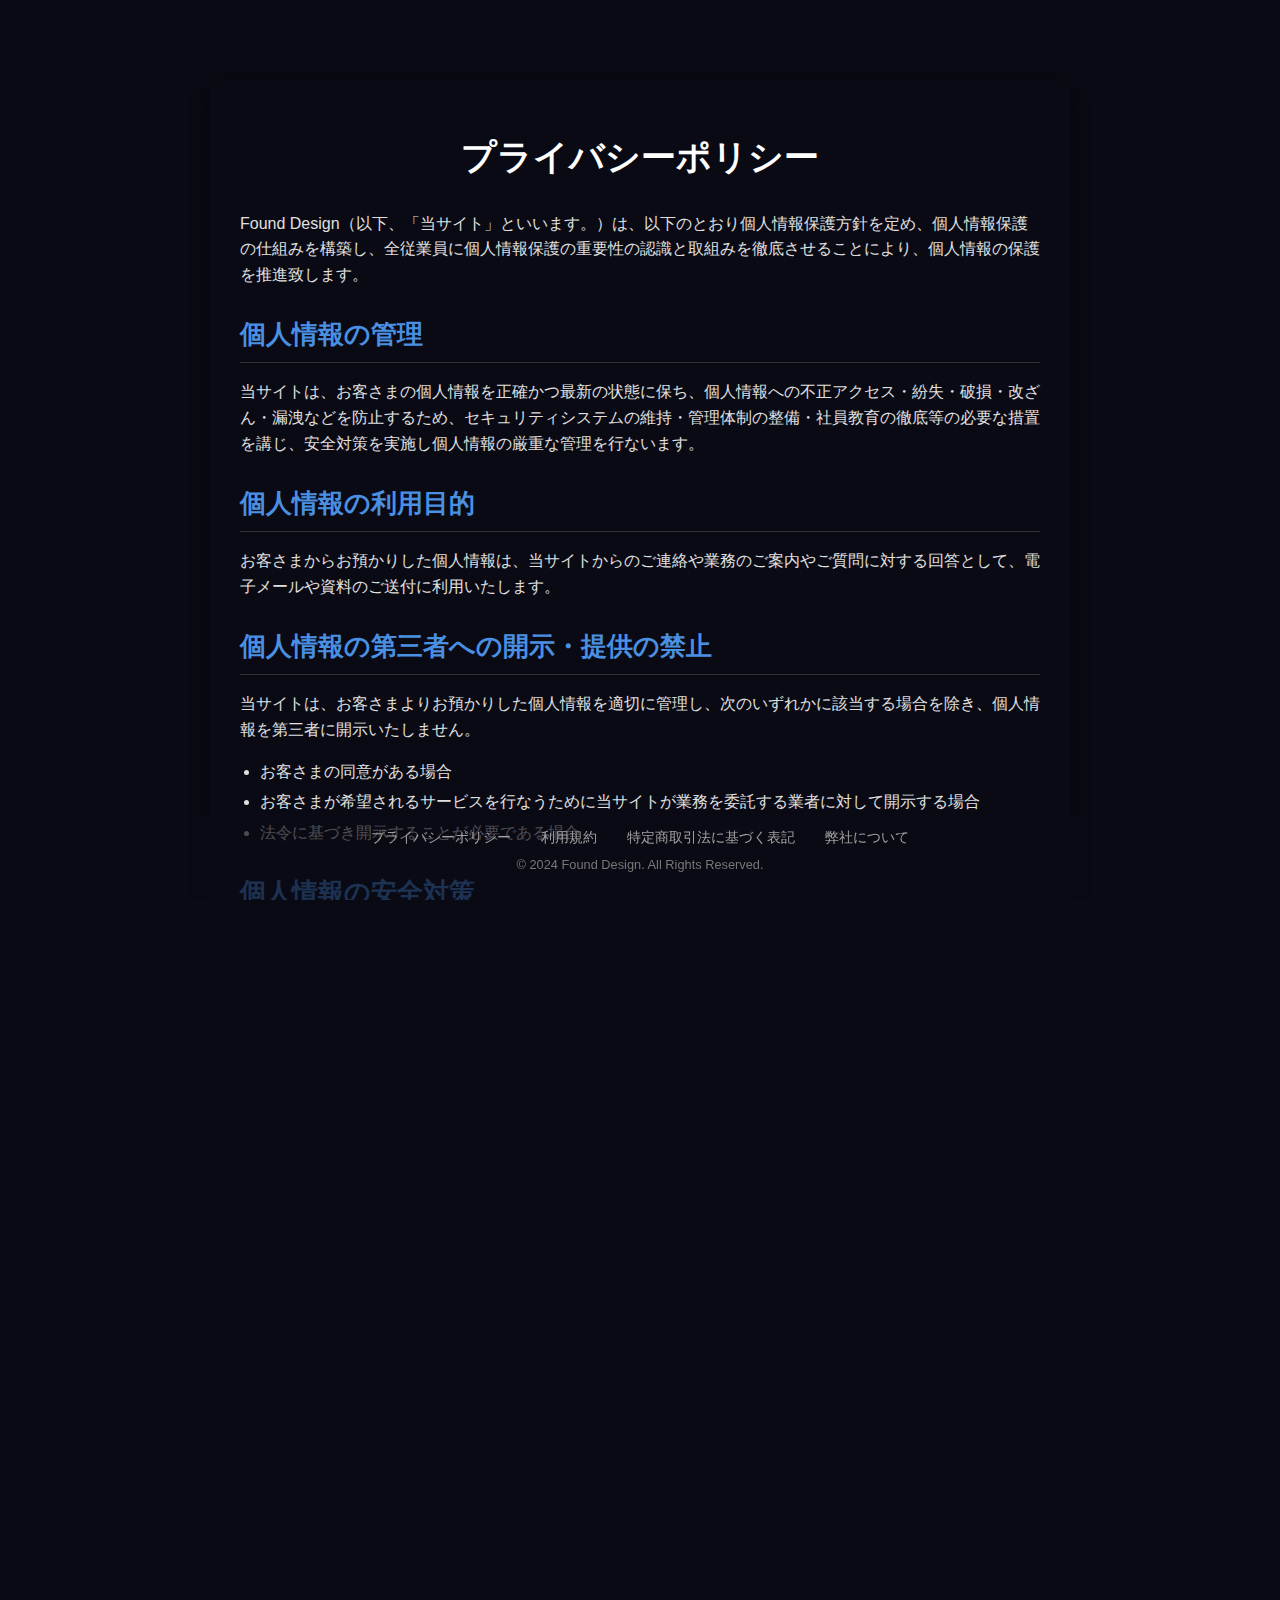
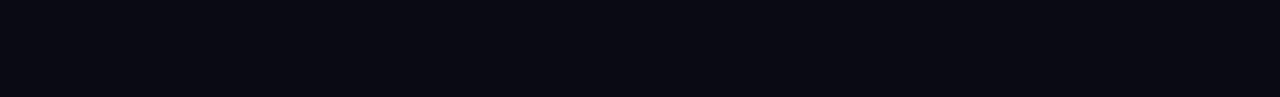
<file: privacy.html>
<!DOCTYPE html>
<html lang="ja">
<head>
    <meta charset="UTF-8">
    <meta name="viewport" content="width=device-width, initial-scale=1.0">
    <title>プライバシーポリシー</title>
    <link rel="stylesheet" href="style.css">
    <style>
        body {
            overflow: auto; /* スクロールを有効にする */
        }
    </style>
</head>
<body>
    <main class="content-page">
        <h1>プライバシーポリシー</h1>
        <p>Found Design（以下、「当サイト」といいます。）は、以下のとおり個人情報保護方針を定め、個人情報保護の仕組みを構築し、全従業員に個人情報保護の重要性の認識と取組みを徹底させることにより、個人情報の保護を推進致します。</p>

        <h2>個人情報の管理</h2>
        <p>当サイトは、お客さまの個人情報を正確かつ最新の状態に保ち、個人情報への不正アクセス・紛失・破損・改ざん・漏洩などを防止するため、セキュリティシステムの維持・管理体制の整備・社員教育の徹底等の必要な措置を講じ、安全対策を実施し個人情報の厳重な管理を行ないます。</p>

        <h2>個人情報の利用目的</h2>
        <p>お客さまからお預かりした個人情報は、当サイトからのご連絡や業務のご案内やご質問に対する回答として、電子メールや資料のご送付に利用いたします。</p>

        <h2>個人情報の第三者への開示・提供の禁止</h2>
        <p>当サイトは、お客さまよりお預かりした個人情報を適切に管理し、次のいずれかに該当する場合を除き、個人情報を第三者に開示いたしません。</p>
        <ul>
            <li>お客さまの同意がある場合</li>
            <li>お客さまが希望されるサービスを行なうために当サイトが業務を委託する業者に対して開示する場合</li>
            <li>法令に基づき開示することが必要である場合</li>
        </ul>

        <h2>個人情報の安全対策</h2>
        <p>当サイトは、個人情報の正確性及び安全性確保のために、セキュリティに万全の対策を講じています。</p>

        <h2>ご本人の照会</h2>
        <p>お客さまがご本人の個人情報の照会・修正・削除などをご希望される場合には、ご本人であることを確認の上、対応させていただきます。</p>

        <h2>法令、規範の遵守と見直し</h2>
        <p>当サイトは、保有する個人情報に関して適用される日本の法令、その他規範を遵守するとともに、本ポリシーの内容を適宜見直し、その改善に努めます。</p>

        <h2>お問い合わせ</h2>
        <p>当サイトの個人情報の取扱に関するお問い合せは下記までご連絡ください。</p>
        <p>Found Design<br>
           運営統括責任者: 岡田 健一<br>
           住所: 〒605-0811 京都市東山区小松町153-1<br>
           電話番号: 080-4331-7942<br>
           メールアドレス: found.d.oka@gmail.com</p>

        <p>制定日: 2024年4月4日</p>
    </main>

    <footer class="footer">
        <div class="footer-links">
            <a href="privacy.html">プライバシーポリシー</a>
            <a href="terms.html">利用規約</a>
            <a href="tokushoho.html">特定商取引法に基づく表記</a>
            <a href="about.html">弊社について</a>
        </div>
        <p class="copyright">&copy; 2024 Found Design. All Rights Reserved.</p>
    </footer>

    <script src="main.js" type="module"></script>
</body>
</html>
</file>
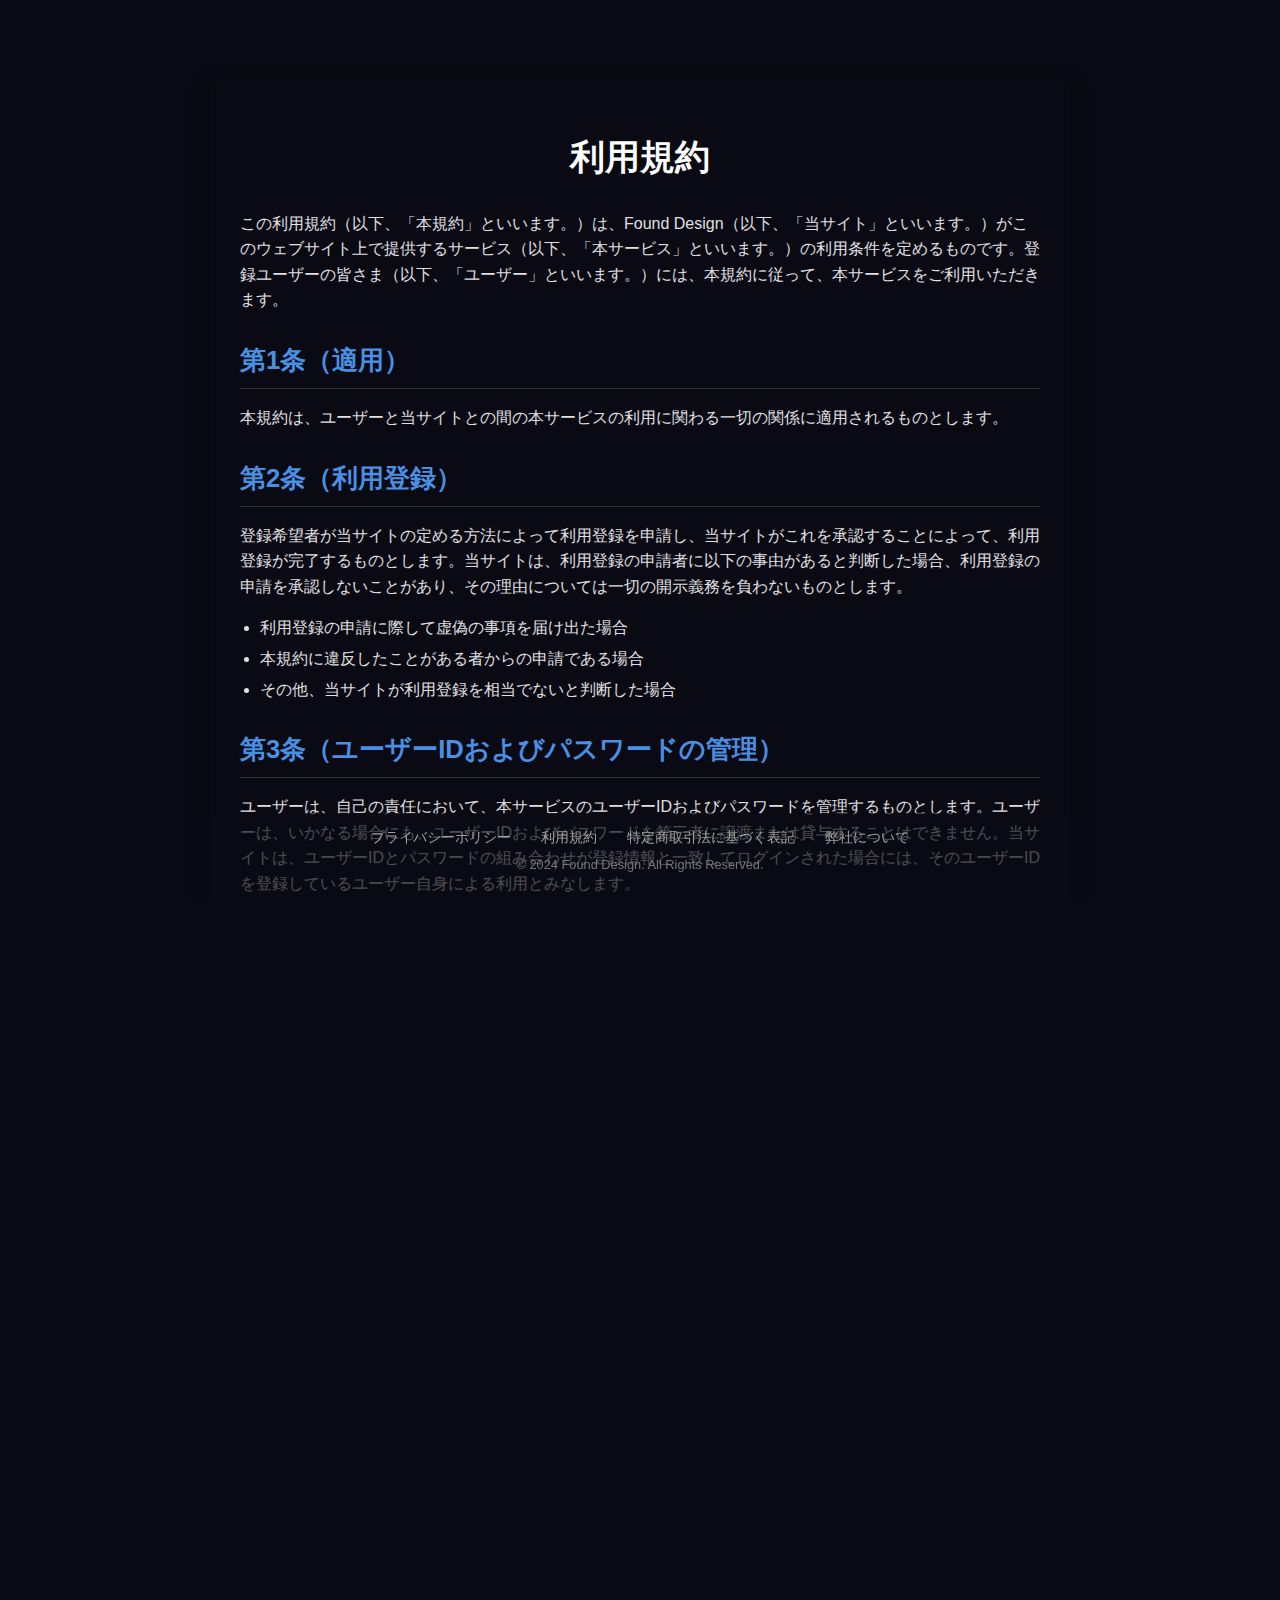
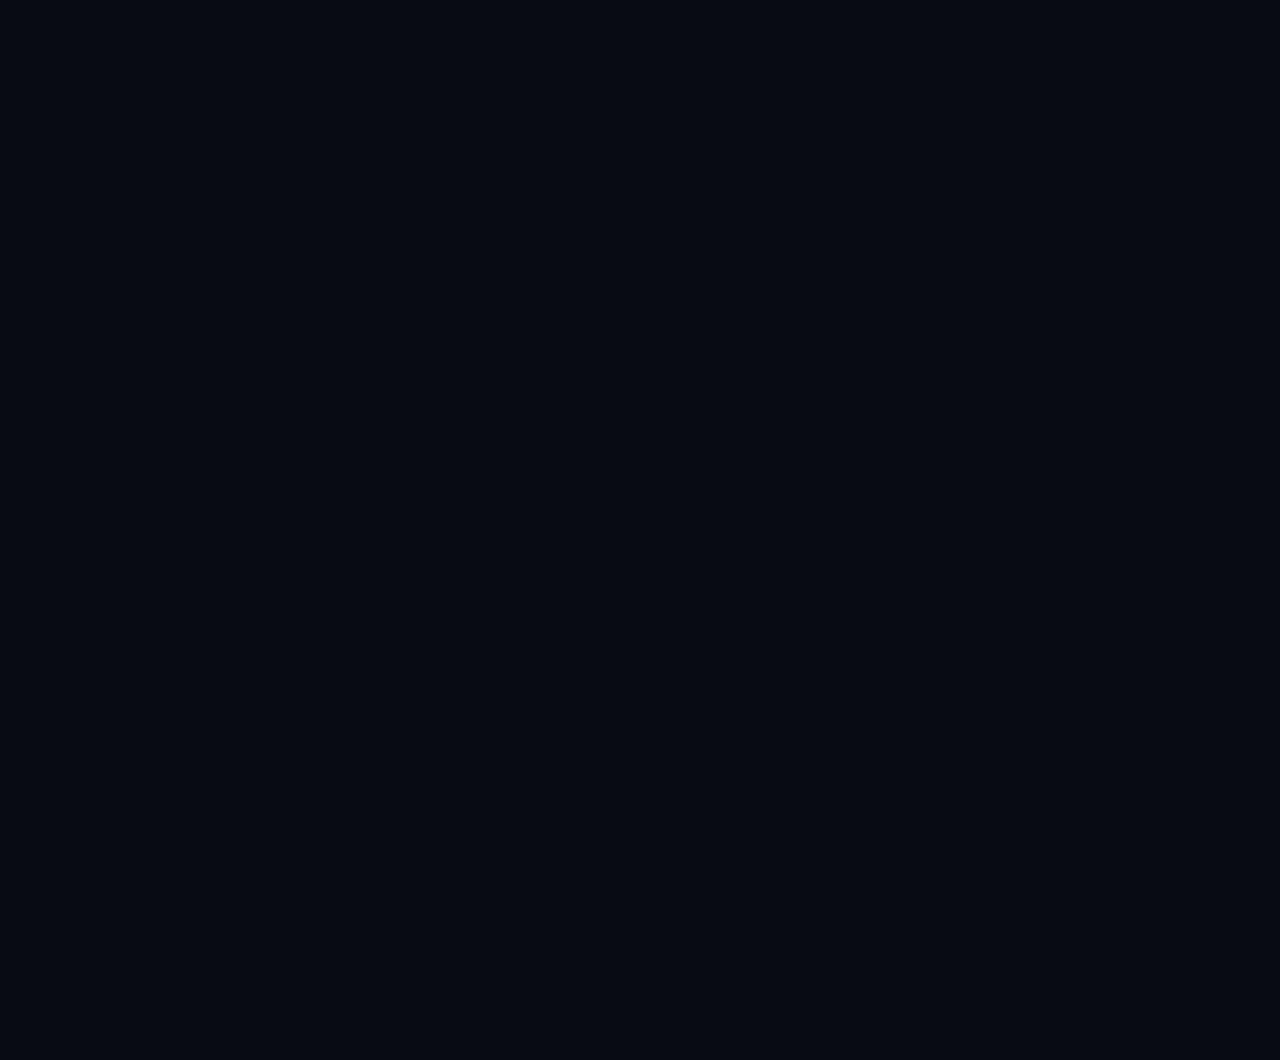
<file: terms.html>
<!DOCTYPE html>
<html lang="ja">
<head>
    <meta charset="UTF-8">
    <meta name="viewport" content="width=device-width, initial-scale=1.0">
    <title>利用規約</title>
    <link rel="stylesheet" href="style.css">
    <style>
        body {
            overflow: auto; /* スクロールを有効にする */
        }
    </style>
</head>
<body>
    <main class="content-page">
        <h1>利用規約</h1>
        <p>この利用規約（以下、「本規約」といいます。）は、Found Design（以下、「当サイト」といいます。）がこのウェブサイト上で提供するサービス（以下、「本サービス」といいます。）の利用条件を定めるものです。登録ユーザーの皆さま（以下、「ユーザー」といいます。）には、本規約に従って、本サービスをご利用いただきます。</p>

        <h2>第1条（適用）</h2>
        <p>本規約は、ユーザーと当サイトとの間の本サービスの利用に関わる一切の関係に適用されるものとします。</p>

        <h2>第2条（利用登録）</h2>
        <p>登録希望者が当サイトの定める方法によって利用登録を申請し、当サイトがこれを承認することによって、利用登録が完了するものとします。当サイトは、利用登録の申請者に以下の事由があると判断した場合、利用登録の申請を承認しないことがあり、その理由については一切の開示義務を負わないものとします。</p>
        <ul>
            <li>利用登録の申請に際して虚偽の事項を届け出た場合</li>
            <li>本規約に違反したことがある者からの申請である場合</li>
            <li>その他、当サイトが利用登録を相当でないと判断した場合</li>
        </ul>

        <h2>第3条（ユーザーIDおよびパスワードの管理）</h2>
        <p>ユーザーは、自己の責任において、本サービスのユーザーIDおよびパスワードを管理するものとします。ユーザーは、いかなる場合にも、ユーザーIDおよびパスワードを第三者に譲渡または貸与することはできません。当サイトは、ユーザーIDとパスワードの組み合わせが登録情報と一致してログインされた場合には、そのユーザーIDを登録しているユーザー自身による利用とみなします。</p>

        <h2>第4条（禁止事項）</h2>
        <p>ユーザーは、本サービスの利用にあたり、以下の行為をしてはなりません。</p>
        <ul>
            <li>法令または公序良俗に違反する行為</li>
            <li>犯罪行為に関連する行為</li>
            <li>当サイトのサーバーまたはネットワークの機能を破壊したり、妨害したりする行為</li>
            <li>当サイトのサービスの運営を妨害するおそれのある行為</li>
            <li>他のユーザーに関する個人情報等を収集または蓄積する行為</li>
            <li>他のユーザーに成りすます行為</li>
            <li>当サイトのサービスに関連して、反社会的勢力に対して直接または間接に利益を供与する行為</li>
            <li>その他、当サイトが不適切と判断する行為</li>
        </ul>

        <h2>第5条（本サービスの提供の停止等）</h2>
        <p>当サイトは、以下のいずれかの事由があると判断した場合、ユーザーに事前に通知することなく本サービスの全部または一部の提供を停止または中断することができるものとします。</p>
        <ul>
            <li>本サービスにかかるコンピュータシステムの保守点検または更新を行う場合</li>
            <li>地震、落雷、火災、停電または天災などの不可抗力により、本サービスの提供が困難となった場合</li>
            <li>コンピュータまたは通信回線等が事故により停止した場合</li>
            <li>その他、当サイトが本サービスの提供が困難と判断した場合</li>
        </ul>
        <p>当サイトは、本サービスの提供の停止または中断により、ユーザーまたは第三者が被ったいかなる不利益または損害について、理由を問わず一切の責任を負わないものとします。</p>

        <h2>第6条（著作権）</h2>
        <p>本サービスにおいて提供されるすべてのコンテンツ（文章、画像、動画、音声、プログラムなど）の著作権は、当サイトまたは当該コンテンツの提供元に帰属します。ユーザーは、私的使用など法律によって認められる範囲を超えて、無断で複製、公衆送信、改変、切除、ご自身のウェブサイトへの転載等を行うことはできません。</p>

        <h2>第7条（免責事項）</h2>
        <p>当サイトの債務不履行責任は、当サイトの故意または重過失によらない場合には免責されるものとします。当サイトは、何らかの理由によって責任を負う場合にも、通常生じうる損害の範囲内かつ有料サービスにおいては代金額（継続的なサービスの場合には1か月分相当額）の範囲内においてのみ賠償の責任を負うものとします。当サイトは、本サービスに関して、ユーザーと他のユーザーまたは第三者との間において生じた取引、連絡または紛争等について一切責任を負いません。</p>

        <h2>第8条（サービス内容の変更等）</h2>
        <p>当サイトは、ユーザーに通知することなく、本サービスの内容を変更しまたは本サービスの提供を中止することができるものとし、これによってユーザーに生じた損害について一切の責任を負いません。</p>

        <h2>第9条（利用規約の変更）</h2>
        <p>当サイトは、必要と判断した場合には、ユーザーに通知することなくいつでも本規約を変更することができるものとします。</p>

        <h2>第10条（準拠法・裁判管轄）</h2>
        <p>本規約の解釈にあたっては、日本法を準拠法とします。本サービスに関して紛争が生じた場合には、当サイトの本店所在地を管轄する裁判所を専属的合意管轄とします。</p>

        <p>以上</p>
        <p>制定日: 2024年4月4日</p>
    </main>

    <footer class="footer">
        <div class="footer-links">
            <a href="privacy.html">プライバシーポリシー</a>
            <a href="terms.html">利用規約</a>
            <a href="tokushoho.html">特定商取引法に基づく表記</a>
            <a href="about.html">弊社について</a>
        </div>
        <p class="copyright">&copy; 2024 Found Design. All Rights Reserved.</p>
    </footer>

    <script src="main.js" type="module"></script>
</body>
</html>
</file>
<file: style.css>
/* style.css */

/* 基本的なスタイル */
body, html {
    margin: 0;
    padding: 0;
    width: 100%;
    height: 100%;
    overflow: hidden;
    font-family: 'Helvetica Neue', Arial, sans-serif;
    background-color: #0a0a14; /* さらに少し暗く調整 */
    color: #e0e0e0; /* 基本的な文字色を少し明るく */
}

/* three.jsの描画領域 */
#webgl-canvas {
    position: fixed;
    top: 0;
    left: 0;
    width: 100%;
    height: 100%;
    z-index: -1;
    display: block;
    outline: none;
}

/* コンテンツコンテナ */
.content-container {
    position: absolute;
    top: 0;
    left: 0;
    width: 100%;
    height: 100%;
    display: flex;
    justify-content: center;
    align-items: center;
    z-index: 1;
    pointer-events: none; /* デフォルトではイベントを透過 */
    text-align: center; /* テキストを中央揃え */
    padding: 20px; /* 端に寄りすぎないようにパディング */
    box-sizing: border-box; /* パディングをサイズ計算に含める */
}

/* テキストとボタンをまとめるコンテナ */
.text-content {
    display: flex;
    flex-direction: column; /* 要素を縦に並べる */
    align-items: center; /* 水平中央揃え */
    pointer-events: auto; /* このエリアのイベントは有効にする */
    max-width: 600px; /* 横幅が広がりすぎないように */
}

/* アプリタイトル */
.app-title {
    font-size: 4.5rem; /* 大きめのサイズ */
    font-weight: bold;
    color: #ffffff;
    margin-bottom: 15px; /* 下のマージン */
    letter-spacing: 2px;
    text-shadow: 0 0 15px rgba(255, 255, 255, 0.3); /* 少し光るような影 */
}

/* アプリ概要 */
.app-description {
    font-size: 1.2rem;
    color: #c0c0c0; /* 少し落ち着いた色 */
    margin-bottom: 40px; /* ボタンとのマージン */
    line-height: 1.6;
    max-width: 80%; /* 説明文が長すぎないように */
}

/* ログインボタンのスタイル (微調整) */
.login-button {
    padding: 16px 50px; /* 少し横長に */
    font-size: 1.1em;
    font-weight: bold;
    color: #ffffff;
    background: linear-gradient(45deg, #4a90e2, #7b43ef); /* グラデーション調整 */
    border: none;
    border-radius: 30px;
    cursor: pointer;
    transition: transform 0.2s ease-out, box-shadow 0.3s ease;
    text-decoration: none;
    box-shadow: 0 5px 20px rgba(0, 0, 0, 0.3);
    letter-spacing: 1px;
    /* pointer-events: auto; は .text-content で指定したので不要 */
}

.login-button:hover {
    transform: translateY(-3px) scale(1.02); /* 少し大きく、上に */
    box-shadow: 0 10px 30px rgba(74, 144, 226, 0.5); /* ホバー時の影を調整 */
}

.login-button:active {
    transform: translateY(0) scale(1);
    box-shadow: 0 5px 20px rgba(0, 0, 0, 0.3);
}

/* レスポンシブ対応（画面が小さい場合） */
@media (max-width: 768px) {
    .app-title {
        font-size: 3rem;
    }
    .app-description {
        font-size: 1rem;
        max-width: 90%;
    }
    .login-button {
        padding: 14px 40px;
        font-size: 1em;
    }
}

@media (max-width: 480px) {
    .app-title {
        font-size: 2.5rem;
    }
    .app-description {
        font-size: 0.9rem;
    }
}

/* フッター */
.footer {
    position: fixed;
    bottom: 0;
    width: 100%;
    padding: 15px 0;
    background-color: rgba(10, 10, 20, 0.7);
    text-align: center;
    z-index: 10;
}

.footer-links {
    display: flex;
    justify-content: center;
    gap: 30px;
}

.footer-links a {
    color: #a0a0a0;
    text-decoration: none;
    font-size: 0.9rem;
    transition: color 0.3s ease;
}

.footer-links a:hover {
    color: #ffffff;
    text-decoration: underline;
}

/* フッターのコピーライト */
.footer p.copyright {
    text-align: center;
    margin-top: 10px;
    font-size: 0.8rem;
    color: #777;
}

/* レスポンシブ対応（フッター） */
@media (max-width: 480px) {
    .footer-links {
        gap: 15px;
    }
    
    .footer-links a {
        font-size: 0.8rem;
    }
}

/* コンテンツページ共通スタイル */
.content-page {
    max-width: 800px; /* about.html などと合わせる */
    margin: 80px auto 100px; /* 上下左右にマージン */
    padding: 30px;
    background-color: rgba(10, 10, 20, 0.8); /* 背景色 */
    border-radius: 12px;
    box-shadow: 0 5px 20px rgba(0, 0, 0, 0.4);
    color: #e0e0e0;
    position: relative; /* z-index を有効にするため */
    z-index: 1;
}

.content-page h1 {
    font-size: 2.2rem;
    text-align: center;
    margin-bottom: 30px;
    color: #ffffff;
}

.content-page h2 {
    font-size: 1.6rem;
    color: #4a90e2;
    margin-top: 30px; /* h2の上マージン */
    margin-bottom: 15px;
    border-bottom: 1px solid #333;
    padding-bottom: 10px;
}

.content-page p,
.content-page ul {
    line-height: 1.6;
    margin-bottom: 15px;
}

.content-page ul {
    padding-left: 20px;
}

.content-page li {
    margin-bottom: 5px;
}

/* privacy.html, terms.html 用のヘッダースタイル */
.content-page + footer {
    /* .content-page の margin-bottom とフッターの高さで調整 */
    /* フッターが fixed なので、これ以上の調整は不要かも */
}

/* レスポンシブ対応（フッター） */
@media (max-width: 480px) {
    .footer-links {
        gap: 15px;
    }
    
    .footer-links a {
        font-size: 0.8rem;
    }
}
</file>
